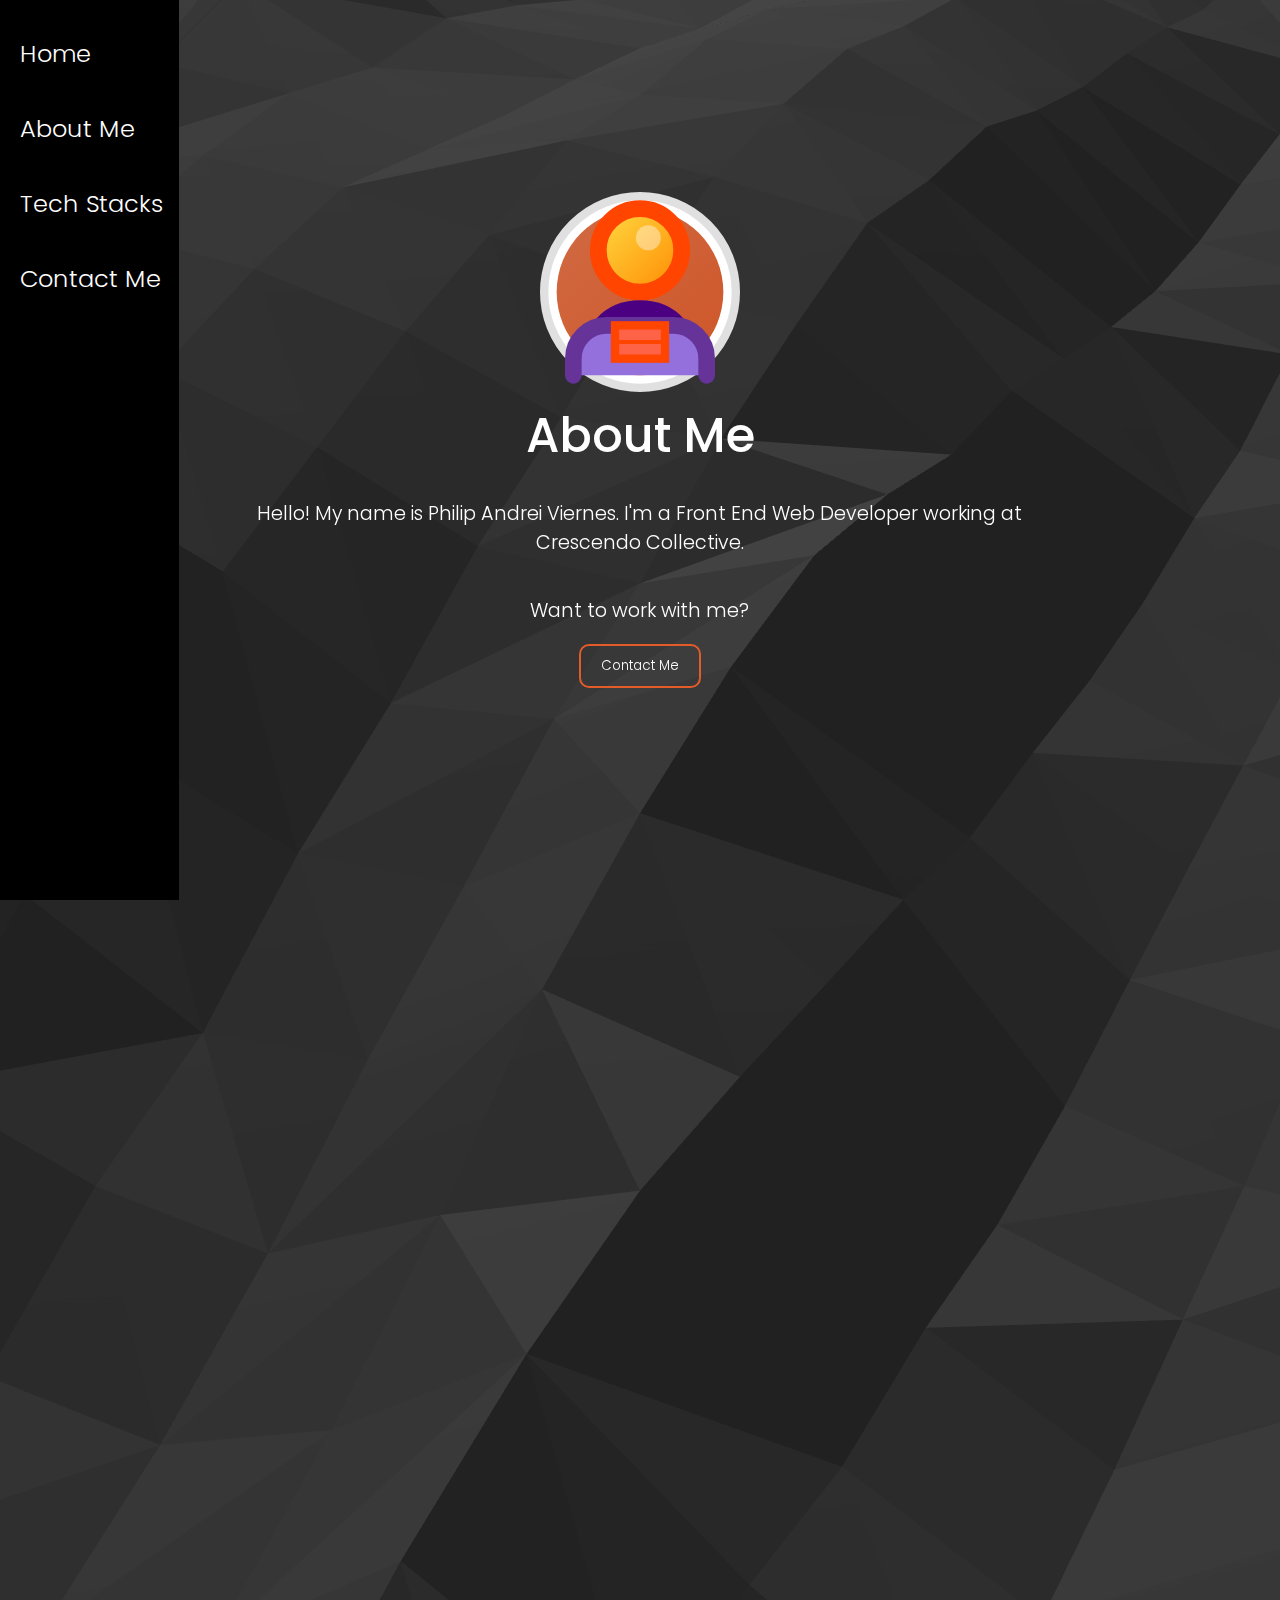
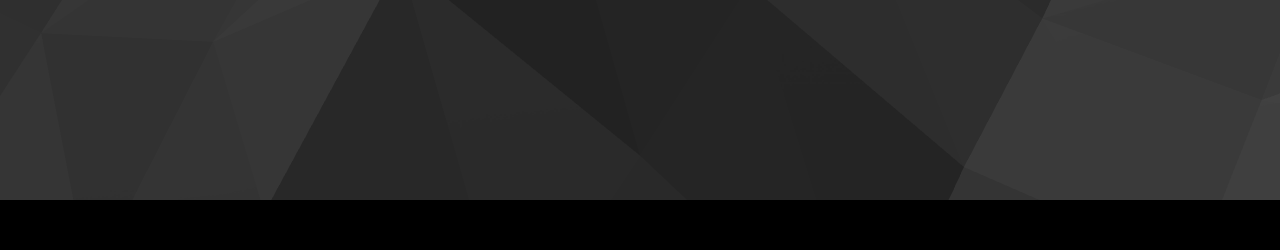
<file: about-me/index.html>
<!DOCTYPE html>
<html lang="en">

<head>
    <meta charset="UTF-8">
    <meta name="viewport" content="width=device-width, initial-scale=1.0">
    <title>About Me</title>
    <link rel="stylesheet" href="about-me.css">
    <link rel="stylesheet" href="../styles.css">
    <link rel="stylesheet" href="../about-me/headers.css">
</head>

<body class="body">
    <!--Header Section-->
    <header>
        <div class="menu">
            <div class="open-menu">
                <?xml version="1.0" encoding="utf-8"?><!-- Uploaded to: SVG Repo, www.svgrepo.com, Generator: SVG Repo Mixer Tools -->
                <svg width="50px" height="50px" viewBox="0 0 24 24" fill="none" xmlns="http://www.w3.org/2000/svg">
                    <path d="M4 18H10" stroke="#FFFFFF" stroke-width="2" stroke-linecap="round" />
                    <path d="M4 12L16 12" stroke="#FFFFFF" stroke-width="2" stroke-linecap="round" />
                    <path d="M4 6L20 6" stroke="#FFFFFF" stroke-width="2" stroke-linecap="round" />
                </svg>
            </div>
            <nav>
                <div class="close-icon">
                    <?xml version="1.0" encoding="utf-8"?><!-- Uploaded to: SVG Repo, www.svgrepo.com, Generator: SVG Repo Mixer Tools -->
                    <svg width="50px" height="50px" viewBox="0 0 24 24" fill="#000000"
                        xmlns="http://www.w3.org/2000/svg">
                        <path
                            d="M2 12C2 7.28595 2 4.92893 3.46447 3.46447C4.92893 2 7.28595 2 12 2C16.714 2 19.0711 2 20.5355 3.46447C22 4.92893 22 7.28595 22 12C22 16.714 22 19.0711 20.5355 20.5355C19.0711 22 16.714 22 12 22C7.28595 22 4.92893 22 3.46447 20.5355C2 19.0711 2 16.714 2 12Z"
                            stroke="#FFFFFF" stroke-width="1.5" />
                        <path d="M14.5 9.50002L9.5 14.5M9.49998 9.5L14.5 14.5" stroke="#FFFFFF" stroke-width="1.5"
                            stroke-linecap="round" />
                    </svg>
                </div>
                <ul class="nav-container">
                    <li class="nav-links"><a href="../index.html">Home</a></li>
                    <li class="nav-links"><a href="">About Me</a></li>
                    <li class="nav-links stacks">Tech Stacks
                        <ul class="sub-nav">
                            <li class="sublinks"><a href="">HTML
                                    <?xml version="1.0" encoding="utf-8"?><!-- Uploaded to: SVG Repo, www.svgrepo.com, Generator: SVG Repo Mixer Tools -->
                                    <svg width="30px" height="30px" viewBox="0 0 24 24" fill="none"
                                        xmlns="http://www.w3.org/2000/svg">
                                        <path
                                            d="M4.17456 5.15007C4.08271 4.54492 4.55117 4 5.16324 4H18.8368C19.4488 4 19.9173 4.54493 19.8254 5.15007L18.0801 16.6489C18.03 16.9786 17.8189 17.2617 17.5172 17.4037L12.4258 19.7996C12.1561 19.9265 11.8439 19.9265 11.5742 19.7996L6.4828 17.4037C6.18107 17.2617 5.96997 16.9786 5.91993 16.6489L4.17456 5.15007Z"
                                            stroke="#000000" stroke-width="2" stroke-linecap="round"
                                            stroke-linejoin="round" />
                                        <path
                                            d="M15 7.5H9.5V11H14.5V14.5L12.3714 15.3514C12.133 15.4468 11.867 15.4468 11.6286 15.3514L9.5 14.5"
                                            stroke="#000000" stroke-width="2" stroke-linecap="round"
                                            stroke-linejoin="round" />
                                    </svg>
                                </a></li>
                            <li class="sublinks"><a href="">CSS
                                    <?xml version="1.0" encoding="utf-8"?><!-- Uploaded to: SVG Repo, www.svgrepo.com, Generator: SVG Repo Mixer Tools -->
                                    <svg width="24px" height="24px" viewBox="0 0 16 16" fill="none"
                                        xmlns="http://www.w3.org/2000/svg">
                                        <path fill-rule="nonzero" clip-rule="nonzero"
                                            d="M3 1.60001C2.86193 1.60001 2.75 1.71193 2.75 1.85001V11.4003C2.75 11.4896 2.79769 11.5722 2.87509 11.6168L7.73381 14.4194C7.80942 14.463 7.90231 14.464 7.97886 14.4221L13.1201 11.6048C13.2002 11.5609 13.25 11.4769 13.25 11.3856V1.85001C13.25 1.71193 13.1381 1.60001 13 1.60001H3ZM1.25 1.85001C1.25 0.883508 2.0335 0.100006 3 0.100006H13C13.9665 0.100006 14.75 0.883509 14.75 1.85001V11.3856C14.75 12.0248 14.4015 12.6131 13.841 12.9203L8.69968 15.7375C8.16383 16.0311 7.51363 16.024 6.98434 15.7187L2.12562 12.9162C1.58382 12.6037 1.25 12.0258 1.25 11.4003V1.85001ZM5 4.35001C5 3.93579 5.33579 3.60001 5.75 3.60001H10.3654C10.7796 3.60001 11.1154 3.93579 11.1154 4.35001V10.4462C11.1154 10.7302 10.9549 10.9899 10.7008 11.117L8.3931 12.2708C8.18196 12.3764 7.93343 12.3764 7.72228 12.2708L5.41459 11.117C5.1605 10.9899 5 10.7302 5 10.4462V9.86924C5 9.45502 5.33579 9.11924 5.75 9.11924C6.16421 9.11924 6.5 9.45502 6.5 9.86924V9.98263L8.05769 10.7615L9.61539 9.98263V8.31154H7C6.58579 8.31154 6.25 7.97576 6.25 7.56154C6.25 7.14733 6.58579 6.81154 7 6.81154H9.61539V5.10001H5.75C5.33579 5.10001 5 4.76422 5 4.35001Z"
                                            fill="#000000" />
                                    </svg>
                                </a>

                            </li>
                            <li class="sublinks"><a href="">JAVASCRIPT
                                    <?xml version="1.0" encoding="utf-8"?><!-- Uploaded to: SVG Repo, www.svgrepo.com, Generator: SVG Repo Mixer Tools -->
                                    <svg width="24px" height="24px" viewBox="0 0 16 16" fill="none"
                                        xmlns="http://www.w3.org/2000/svg">
                                        <path fill-rule="nonzero" clip-rule="nonzero"
                                            d="M0 1.75C0 0.783501 0.783502 0 1.75 0H14.25C15.2165 0 16 0.783502 16 1.75V3.75C16 4.16421 15.6642 4.5 15.25 4.5C14.8358 4.5 14.5 4.16421 14.5 3.75V1.75C14.5 1.61193 14.3881 1.5 14.25 1.5H1.75C1.61193 1.5 1.5 1.61193 1.5 1.75V14.25C1.5 14.3881 1.61193 14.5 1.75 14.5H15.25C15.6642 14.5 16 14.8358 16 15.25C16 15.6642 15.6642 16 15.25 16H1.75C0.783501 16 0 15.2165 0 14.25V1.75ZM8.25 5.75C8.66421 5.75 9 6.08579 9 6.5V10.5C9 11.5048 8.72399 12.2584 8.15514 12.7324C7.61223 13.1848 6.95384 13.25 6.5 13.25C6.08579 13.25 5.75 12.9142 5.75 12.5C5.75 12.0858 6.08579 11.75 6.5 11.75C6.84617 11.75 7.06277 11.6902 7.19486 11.5801C7.301 11.4916 7.5 11.2452 7.5 10.5V6.5C7.5 6.08579 7.83578 5.75 8.25 5.75ZM11.2757 6.58011C11.6944 6.08164 12.3507 5.75 13.25 5.75C14.0849 5.75 14.7148 6.03567 15.1394 6.48481C15.4239 6.78583 15.4105 7.26052 15.1095 7.54505C14.8085 7.82958 14.3338 7.81621 14.0493 7.51519C13.9394 7.39898 13.7204 7.25 13.25 7.25C12.7493 7.25 12.5306 7.41836 12.4243 7.54489C12.2934 7.70065 12.25 7.896 12.25 8C12.25 8.104 12.2934 8.29935 12.4243 8.45511C12.5306 8.58164 12.7493 8.75 13.25 8.75C13.3257 8.75 13.3988 8.76121 13.4676 8.78207C14.1307 8.87646 14.6319 9.17251 14.9743 9.58011C15.3684 10.0493 15.5 10.604 15.5 11C15.5 11.396 15.3684 11.9507 14.9743 12.4199C14.5556 12.9184 13.8993 13.25 13 13.25C12.1651 13.25 11.5352 12.9643 11.1106 12.5152C10.8261 12.2142 10.8395 11.7395 11.1405 11.4549C11.4415 11.1704 11.9162 11.1838 12.2007 11.4848C12.3106 11.601 12.5296 11.75 13 11.75C13.5007 11.75 13.7194 11.5816 13.8257 11.4551C13.9566 11.2993 14 11.104 14 11C14 10.896 13.9566 10.7007 13.8257 10.5449C13.7194 10.4184 13.5007 10.25 13 10.25C12.9243 10.25 12.8512 10.2388 12.7824 10.2179C12.1193 10.1235 11.6181 9.82749 11.2757 9.41989C10.8816 8.95065 10.75 8.396 10.75 8C10.75 7.604 10.8816 7.04935 11.2757 6.58011Z"
                                            fill="#000000" />
                                    </svg>
                                </a></li>
                            <li class="sublinks"><a href="">PYTHON
                                    <?xml version="1.0" encoding="utf-8"?><!-- Uploaded to: SVG Repo, www.svgrepo.com, Generator: SVG Repo Mixer Tools -->
                                    <svg width="24px" height="24px" viewBox="0 0 16 16" fill="none"
                                        xmlns="http://www.w3.org/2000/svg">
                                        <path
                                            d="M5.79 1.574h3.866c.14 0 .252.11.252.246v5.186a.25.25 0 01-.252.246H6.344c-.975 0-1.766.77-1.766 1.72v1.162a.25.25 0 01-.253.243H1.867a.25.25 0 01-.253-.246V6.177a.25.25 0 01.252-.246H7.98c.418 0 .757-.33.757-.737a.747.747 0 00-.757-.738H5.537V1.82a.25.25 0 01.253-.246zm5.632 2.592V1.82c0-.95-.79-1.72-1.766-1.72H5.79c-.976 0-1.767.77-1.767 1.72v2.636H1.867C.89 4.456.1 5.226.1 6.176v3.955c0 .95.79 1.72 1.766 1.72h2.46c.085 0 .17-.006.252-.017v2.346c0 .95.79 1.72 1.766 1.72h3.866c.976 0 1.767-.77 1.767-1.72v-2.636h2.156c.976 0 1.767-.77 1.767-1.72V5.868c0-.95-.79-1.72-1.767-1.72h-2.458c-.086 0-.17.005-.253.017zm-5.33 5.974V8.994a.25.25 0 01.252-.246h3.312c.976 0 1.766-.77 1.766-1.72V5.866a.25.25 0 01.253-.243h2.458c.14 0 .253.11.253.246v3.954a.25.25 0 01-.252.246H8.02a.747.747 0 00-.757.737c0 .408.339.738.757.738h2.442v2.636a.25.25 0 01-.253.246H6.344a.25.25 0 01-.252-.246v-4.04z"
                                            fill="#000000" />
                                    </svg>
                                </a></li>
                        </ul>
                    </li>
                    <li class="nav-links"><a href="../contact-me/index.html">Contact Me</a></li>
                </ul>
            </nav>
        </div>
    </header>
    <section class="heroSection">
        <div class="wrapper">
            <div class="headline">
                <svg width="200px" height="200px" viewBox="0 0 24 24" fill="none" xmlns="http://www.w3.org/2000/svg">
                    <circle cx="12" cy="12" r="11.5" fill="white" stroke="#E0E0E0" stroke-width="1" />
                    <defs>
                        <linearGradient id="circleGradient" x1="0" y1="0" x2="1" y2="1">
                            <stop offset="0%" stop-color="#D16A43" />
                            <stop offset="100%" stop-color="#CE5629" />
                        </linearGradient>
                    </defs>
                    <circle cx="12" cy="12" r="10" fill="url(#circleGradient)" />
                    <defs>
                        <linearGradient id="headGradient" x1="0" y1="0" x2="1" y2="1">
                            <stop offset="0%" stop-color="#FFDD44" />
                            <stop offset="100%" stop-color="#FF8800" />
                        </linearGradient>
                    </defs>
                    <circle cx="12" cy="7" r="5" fill="url(#headGradient)" stroke="#FF4500" stroke-width="2" />
                    <defs>
                        <linearGradient id="bodyGradient" x1="0" y1="0" x2="1" y2="1">
                            <stop offset="0%" stop-color="#6A5ACD" />
                            <stop offset="100%" stop-color="#483D8B" />
                        </linearGradient>
                    </defs>
                    <path d="M6 20C6 17 8 14 12 14C16 14 18 17 18 20" fill="url(#bodyGradient)" stroke="#4B0082"
                        stroke-width="2" stroke-linecap="round" stroke-linejoin="round" />
                    <path d="M4 22V20C4 17.79 5.79 16 8 16H16C18.21 16 20 17.79 20 20V22" fill="#9370DB"
                        stroke="#663399" stroke-width="2" stroke-linecap="round" stroke-linejoin="round" />
                    <rect x="9" y="16" width="6" height="4" fill="#FF6347" stroke="#FF4500" stroke-width="1" />
                    <line x1="9" y1="18" x2="15" y2="18" stroke="#FF4500" stroke-width="0.5" />
                    <circle cx="13" cy="5.5" r="1.5" fill="white" opacity="0.4" />
                </svg>
                <h1 class="">About Me</h1>
                <p>Hello! My name is Philip Andrei Viernes. I'm a Front End Web Developer working at Crescendo
                    Collective.</p>
                <p>Want to work with me?</p>
                <button>Contact Me</button>
            </div>
        </div>
    </section>
    <section class="facts">
        <div class="outer-wrapper">
            <div class="introduction">
                <h2>These Are The Facts About Me!</h2>
            </div>
            <div class="factsWrapper">
                <div class="factsText one">
                    <p>I'm currently working as Web Content Editor!</p>
                </div>
                <div class="factsText two">
                    <p>I aspire to become a Front End Developer!</p>
                </div>
                <div class="factsText three">
                    <p>My language stacks are Python and Javascript!</p>
                </div>
                <div class="factsText four">
                    <p>Django and React are my preferred framework and library!</p>
                </div>
            </div>
        </div>
    </section>
</body>
<script src="index.js"></script>
<script src="js.js"></script>
<script src="three.min.js"></script>
<script src="vanta.waves.min.js"></script>
<script>
    VANTA.WAVES({
        el: "html",
        mouseControls: true,
        touchControls: true,
        gyroControls: false,
        minHeight: 100.00,
        minWidth: 100.00,
        scale: 1.00,
        scaleMobile: 1.00,
        color: 0x252525,
        shininess: 0.00,
        waveHeight: 40.00,
        waveSpeed: 0.90,
        zoom: 0.65
    })
</script>

</html>
</file>
<file: about-me/about-me.css>
body {
    backdrop-filter:grayscale(80);
}
section {
    opacity: 0;
    transform: translateY(50px);
    transition: opacity 0.6s ease-out, transform 0.6s ease-out; 
}
section.visible {
    opacity: 1;
    transform: translateY(0); 
}

/* Hero Section */
.heroSection {
    display: flex;
    align-items: center;
    height: 100vh;
    justify-content: center;

}
.heroSection .headline{
    display: flex;
    justify-content: center;
    align-items: center;
    flex-direction: column;
}
.heroSection .headline h1{
font-size: 3rem;
font-weight: 500;
line-height: 0.5;
text-align: center;
}
.heroSection .headline p{
    font-size: 1.2rem;
    width: 80%;
    text-align: center;
    }
.heroSection button {
    padding:10px 20px;
    background-color: transparent;
    outline: none;
    border: 2px #e25b29 solid;
    border-radius: 10px;
    cursor: pointer;
    transition: 0.3s;
    margin-bottom: 20px;
}
.heroSection button:hover {
    transform: scale(1.1);
    box-shadow: 
        0 0 10px #e25b29,
        0 0 20px #f08d69

}

@media (max-width:767px) {
    .heroSection{
        height: 100vh;
    }
    .heroSection svg rect[x="9"]{
        x:1;
    }
    .heroSection button {
        width: 50%;
    }
}

/* Facts */
.facts {
    display: flex;
    flex-direction: column;
    align-items: center;
    justify-content: center;
    height: 900px;
}
.facts .outer-wrapper{
    width: 90vw;
}
.facts h2 {
    text-align: center;
    font-weight: 500;
    font-size: 2rem;
}
.facts .factsWrapper {
display: grid;
grid-template-columns: 50% 50%;
justify-items: center;
gap: 40px;
padding-top: 40px;

}
.facts .factsWrapper .factsText{
    height: 250px;
    width: 100%;
    display: flex;
    align-items: center;
    justify-content: center;
    border: white 3px solid;
    border-radius: 30px;
    backdrop-filter:    brightness(90%);
}
.facts .factsWrapper .factsText:hover {
    box-shadow: 0 0 10px white,
    0 0 20px white,
    0 0 50px white;
    transition: box-shadow 0.4s !important;
}
.facts .factsWrapper .factsText:not(:hover) {

    transition: box-shadow 0.4s !important;
}
.factsText.showing{
    opacity: 1;
    transform: translateY(0); 
}
.facts .factsWrapper .factsText p{
    text-align: center;
    font-size: 1.5rem;
}

/* Javascript Animation */
.one{
    opacity: 0;
    transition:opacity 1s ease-out !important; 
}
.two {
    opacity: 0;
    transition:opacity 2s ease-out !important; 
}
.three {
    opacity: 0;
    transition:opacity 3s ease-out !important; 
}
.four {
    opacity: 0;
    transition:opacity 4s ease-out !important; 
}
.one.show {
    opacity: 1;
}
.two.showTwo {
    opacity: 1;
}
.three.showThree {
    opacity: 1;
}
.four.showFour {
    opacity: 1;
}





@media (max-width:767px) {
    .facts{
        height: 1400px;
        justify-content: start;
    }
    .facts .factsWrapper {
        display: block;
        }
        .facts .factsWrapper .factsText{
           margin-top: 20px;
        }
        .facts .factsWrapper .factsText p{
           padding: 0 20px;
        }
}
</file>
<file: styles.css>
@import url("https://fonts.googleapis.com/css2?family=Poppins:ital,wght@0,100;0,200;0,300;0,400;0,500;0,600;0,700;0,800;0,900;1,100;1,200;1,300;1,400;1,500;1,600;1,700;1,800;1,900&display=swap");
/* "Poppins", sans-serif; */

* {
  font-family: "Poppins", sans-serif;
  font-weight: 300;
  color: white;
}


/* Main CSS */
body {
  width: 100%;
  margin: 0 auto;
  background: #000000;
  display: block;
  position: relative;
}
.sectionMain {
  height: 100vh;
  display: flex;
  justify-content: center;
  align-items: center;
  width: calc(50vw, 100vw, 100vw);
}
.elements {
  font-weight: 500;
}
/* Profile details */
.outer-container {
  display: flex;
  justify-content: center;
  align-items: center;
}
.outer-container:hover {
  transform: scale(1.02);
  transition: 0.4s;
}
.outer-container:not(:hover) {
  transform: scale(1);
  transition: 0.4s;
}
.inner-container {
  width: 1280px;
  border: white solid 2px;
  height: 500px;
  border-radius: 20px;
  margin-top: 50px;
  display: flex;
  justify-content: space-between;
  align-items: center;
  background: transparent;
  animation-name: profilecard;
  animation-duration: 1s;
  animation-fill-mode: forwards;
  backdrop-filter: blur(10px);
}
@keyframes profilecard {
  0% {
    opacity: 0;
  }
  20% {
    opacity: 0.4;
  }
  60% {
    opacity: 0.8;
  }
  100% {
    opacity: 1;
  }
}
.mainHead img {
  margin: 20px 0 0px 50px;
  width: 40%;
}
.mainHead {
  width: 50%;
}
.mainHead h1 {
  font-size: 3rem;
  margin-bottom: -0.75rem;
}
.profiles {
  margin-left: 50px;
}
.profiles h1 {
  font-weight: 500;
}
.profiles p {
  font-weight: 500;
  font-size: 1.5rem;
}
.profiles p a:hover {
  font-weight: 500;
  font-size: 1.8rem;
  transition: 0.5s;
  text-decoration: underline;
}
.profiles p a:not(hover) {
  font-weight: 500;
  font-size: 1.5rem;
  transition: 0.5s;
}
.profiles a {
  text-decoration: none;
  font-weight: 500;
  font-size: 1.5rem;
}
.icons svg:hover {
  transform: scale(1.1);
  outline: #ffffff solid 4px;
  border-radius: 20px;
}

/*Profile image*/
.profileImage {
  width: 50%;
  display: flex;
  justify-content: center;
  align-items: end;
  height: 100%;
}
.profileImage img {
  width: 70%;
  background-color: transparent;
}
.profileImage a {
  display: flex;
  justify-content: center;
  align-items: end;
}
/*media queries*/
@media (max-width: 600px) {
  * {
    max-width: 600px;
    width: 100%;
  }
  header {
    position: fixed;
    z-index: 100;
  }
  body {
    width: auto;
    margin: 0 auto;
    background: #000000;
    display: block;
  }
  .sectionMain {
    height: 100vh;
    width: 100%;
    max-width: 430px;
  }
  .outer-container {
    display: flex;
    width: 20000vw;
    margin-top: 100px;
  }
  .inner-container {
    width: 100%;
    border: white solid 2px;
    height: 700px;
    border-radius: 20px;
    margin-top: 10px;
    display: flex;
    flex-direction: column-reverse;
    align-items: center;
    background: #10101082;
    margin: 100px 10px;
  }
  .mainHead img {
    margin: 20px 0 0px 50px;
    width: 70%;
  }
  .mainHead {
    width: 100%;
  }
  .mainHead h1 {
    font-size: 2rem;
    margin-bottom: -0.75rem;
  }
  .profiles {
    margin-left: 10px;
  }
  .profiles h1 {
    font-weight: 500;
  }
  .profiles p {
    font-weight: 500;
    font-size: 1rem !important;
  }
  .profiles a {
    text-decoration: none;
    font-weight: 500;
    font-size: 1rem !important;
    width: 50px;
  }
  .icons {
    display: flex;
    justify-content: start;
    padding: 10px;
    width: auto;
  }
  /*Profile image*/
  .profileImage {
    width: 85%;
    display: flex;
    justify-content: center;
    align-items: center;
  }
  .profileImage img {
    width: 100%;
    background-color: transparent;
  }
}

/*Header CSS*/
.menu {
  background-color: black;
  width: 60px;
}


/* CTAs */
#loginButton {
  width: 100px;
  height: 50px;
  outline: none;
  border: transparent;
  background: black;
  margin: 0 20px 0 0;
  font-size: 1.2rem;
  transition: .5s;
  cursor: pointer;
  margin-top: 10px;
}
#loginButton:hover {
  width: 100px;
  height: 50px;
  outline: none;
  border: transparent;
  background: #CF5729;
  margin: 0 20px 0 0;
  font-size: 1.2rem;
  filter: drop-shadow(0 0 50px #CF5729);
}
#signUpButton {
  width: 100px;
  height: 50px;
  outline: none;
  border: transparent;
  background: #CF5729;
  margin: 0 20px 0 0;
  font-size: 1.2rem;
  transition: .5s;
  cursor: pointer;
  margin-top: 10px;
}
#signUpButton:hover {
  width: 100px;
  height: 50px;
  outline: none;
  border: transparent;
  background: black;
  margin: 0 20px 0 0;
  font-size: 1.2rem;
  filter: drop-shadow(0 0 50px #FFFFFF);
}

@media (max-width:767px) {
  .accountButtons {
    display: flex;
  }
  #loginButton {
    width: 49%;
    height: 50px;
    outline: none;
    border: transparent;
    background: black;
    font-size: 1.2rem;
    transition: .5s;
    cursor: pointer;
    margin:20px 20px 20px 0;
  }
  #loginButton:hover {
    width: 49%;
    height: 50px;
    outline: none;
    border: transparent;
    background: #CF5729;
    font-size: 1.2rem;
    filter: drop-shadow(0 0 50px #CF5729);
    transition: .5s;
    cursor: pointer;
    margin:20px 20px 20px 0;
  }
  #signUpButton {
    width: 49%;
    height: 50px;
    outline: none;
    border: transparent;
    background: #CF5729;
    font-size: 1.2rem;
    transition: .5s;
    cursor: pointer;
    margin:20px 20px 20px 0;
  }
  #signUpButton:hover {
    width: 49%;
    height: 50px;
    outline: none;
    border: transparent;
    background: black;
    font-size: 1.2rem;
    filter: drop-shadow(0 0 50px #FFFFFF);
    margin:20px 20px 20px 0;
  }
}
</file>
<file: about-me/headers.css>
/* Header CSS */
header {
    position: fixed;
    z-index: 120;
}
.menu {
    background-color: black;
    border-radius: 0 0 20px 0;
}
.menu:hover nav:hover{
    transition-duration: 2s;
}
.menu:hover nav {
    display: block;
    background-color: black;
    height: 100vh;
    width: 14vw;
    position: fixed;
    z-index: 200;
    transition-duration: 2s;
}
.menu:hover svg {
    display:none;
    z-index: 100;
}
nav {
    display: none;
}
nav .nav-container li {
    list-style-type: none;
    padding: 20px 0;
    font-size: 1.5rem;
    margin-left: -20px;
    transition-duration: .4s;
    transition-timing-function: ease-in-out;
}
nav .nav-container li .sub-nav {
    display: none;
}
.nav-container:hover .nav-links:hover {
    color: black;
    font-weight:500;
    cursor: pointer;
}
.nav-container .nav-links .stacks:hover {
    margin-left: 10px;
}
nav .nav-container li:hover .sub-nav {
    display: block;
    background-color: black;
    color: white;
    margin-top: -56px;
    cursor: pointer;
    float: inline-start;
    margin-left: 230px;
    position: absolute;
    width: 200px;
}
nav .nav-container li:hover .sub-nav li:hover {
    color: black;
    font-weight: 500;
    margin-left: -40px;
    background-color: #edeee9;
}

nav .nav-container li:hover .sub-nav li a {
    color: white;
    font-weight: 500;
}
nav .nav-container li:hover .sub-nav li:hover a {
    color: black;
    font-weight: 500;
    margin-left: 20px;
}

nav .nav-container li:hover .sub-nav li:hover svg {
    display: inline-block;
    margin-bottom: -5px;
    margin-left: 10px;
}
nav .nav-container li:hover {
    background-color: #D3D3D3;	
}
nav .nav-container li:hover a {
    color: black;
    font-weight: 500;
    margin-left: 10px;
}
nav .nav-container li a {
    list-style-type: none;
    text-decoration: none;
}
/* Header CSS Mobile */
@media (max-width:767px) {
    .menu:hover nav {
        display: block;
        background-color: black;
        height: 100vh;
        width: 100vw;
        position: fixed;
        z-index: 200;
    }
    nav .nav-container li {
        list-style-type: none;
        padding: 20px 0;
        font-size: 1.5rem;
        margin-left: -20px;
    }
    nav .nav-container li:hover {
        background-color: #D3D3D3;
        margin-left: -40px;
    }
    nav .nav-container li:hover .sub-nav {
        display: block;
        background-color: black;
        color: white;
        cursor: pointer;
        float: inline-start;
        position: relative;
        height: 330px;
        margin-left: -20px;
        margin-top: 10px;
        width: 100vw;
        border-bottom: white 1px solid;
        border: white 2px solid;
        margin-bottom: 10px;
    }
    .nav-container:hover .nav-links:hover {
        padding-left: 20px;
    }
    nav .nav-container li:hover .sub-nav li:hover svg {
        display: none;
    }
}





/* Close mobile Icon */
.close-icon {
    display: none;
}
@media (max-width:767px) {
    nav .close-icon {
        display: flex; 
        height: 60px;
        width: 100%;
        justify-content: end;
    }
    nav .close-icon svg {
        display: block !important; 
        height: 60px;
        width: 60px;
        padding:10px;
    }
}
</file>
